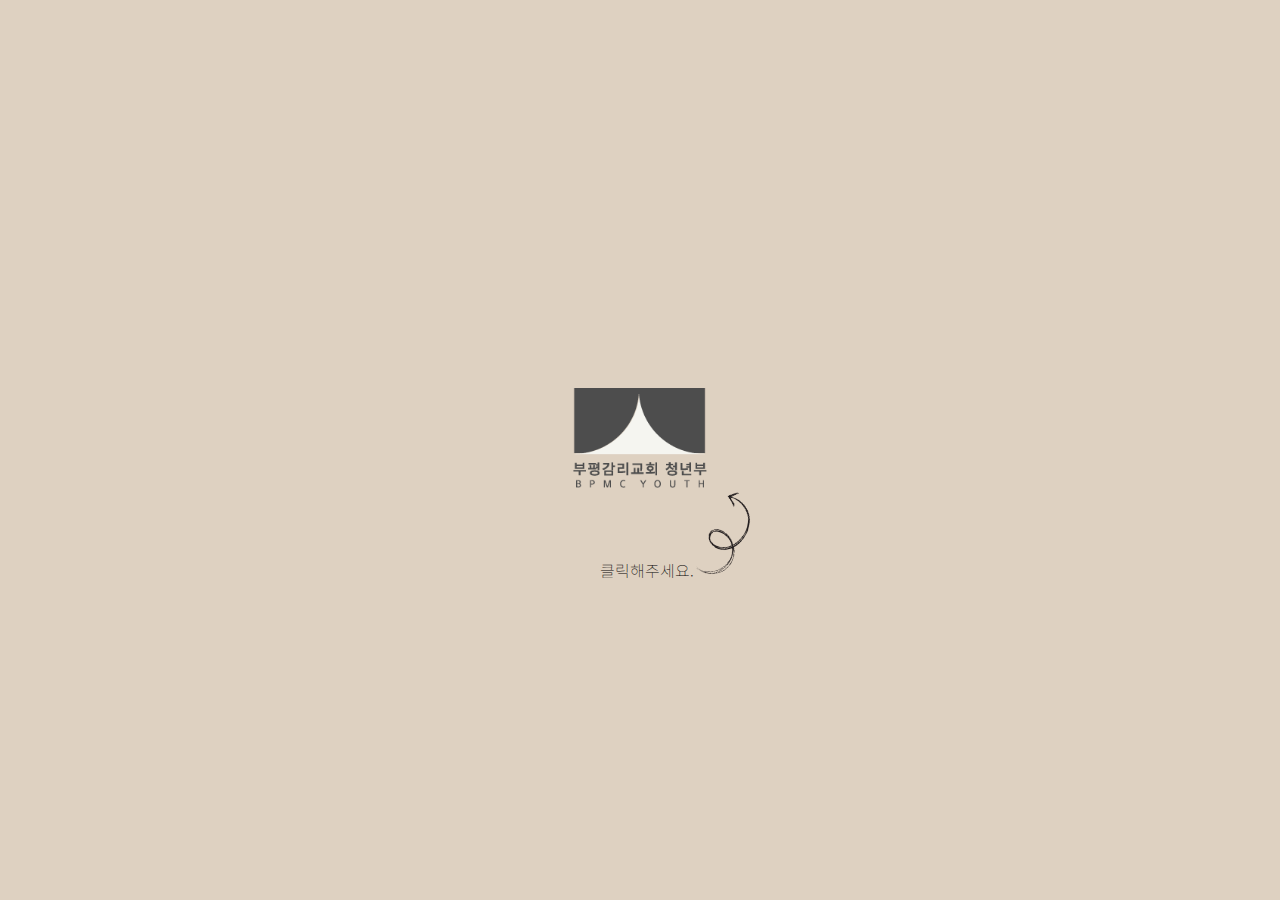
<file: index.html>
<!DOCTYPE html>
<html lang="ko">
  <head>
    <!-- 이 페이지의 자료 형식을 지정 -->
    <meta charset="utf-8" />
    <!-- HTML 페이지의 제목 -->
    <title>부평감리교회 청년부 2022년 이야기</title>
    <!-- 어떤 모니터 혹은 디바이스를 사용하더라도 폭이 각 디바이스 크기에 맞춰 최적화 -->
    <meta name="viewport" content="width=device-width, initial-scale=1, minimum-scale=1, maximum-scale=1" />
    <!-- Swipter JS CSS를 API를 통해 불러오기 -->
    <link rel="stylesheet" href="/css/main.css"/>
  </head>

  <body>
    <main class="mainContainer">
        <div class="arrowArea"><img src="/image/arrow.png"/></div>
        <div class="profileArea">
            <a href="/bpmcCard/bpmcCard.html"><img src="/image/logo.png"></a>
        </div>
        <div class="textArea"><span>클릭해주세요.</span></div>
    </main>
  </body>
</html>
</file>
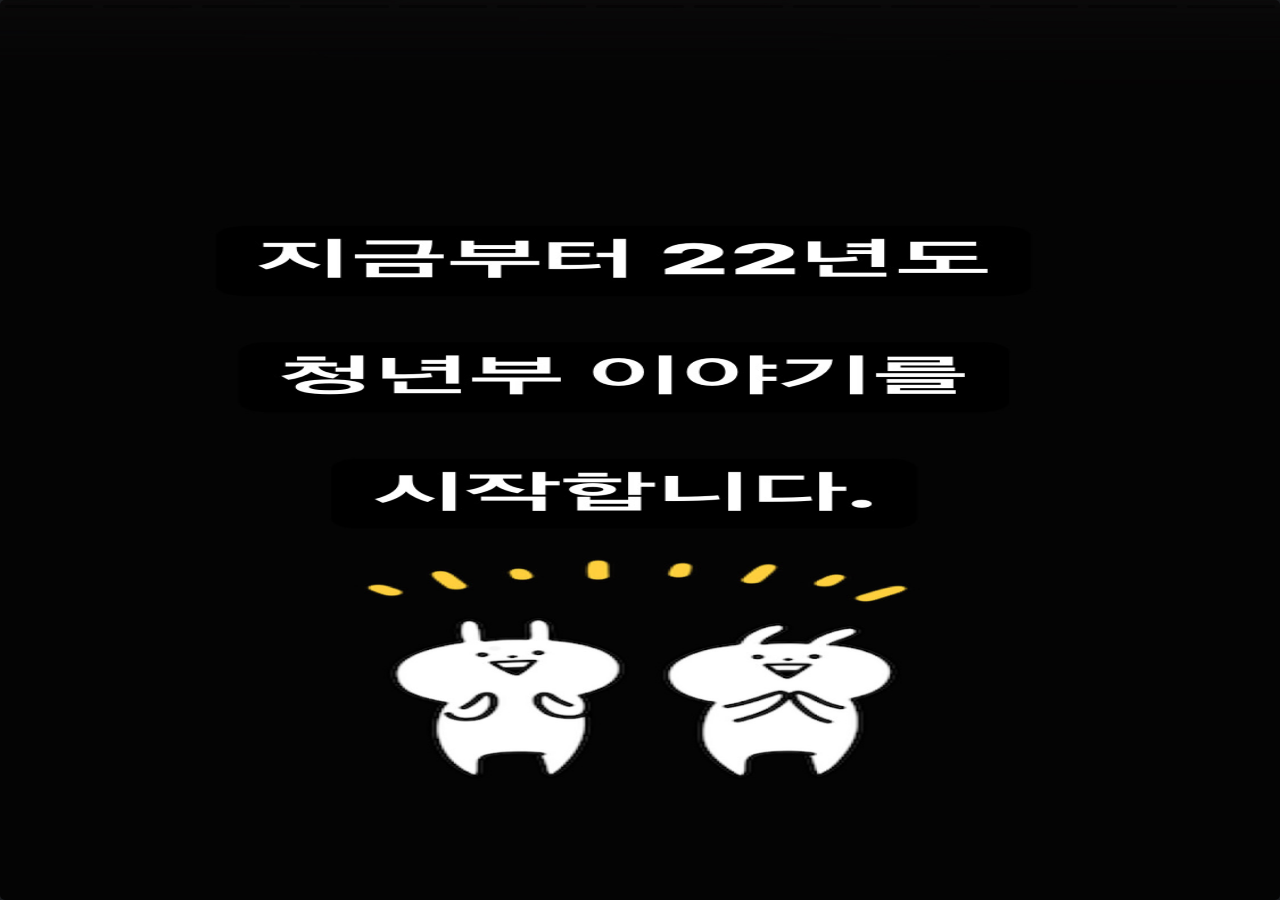
<file: bpmcCard.html>
<!DOCTYPE html>
<html lang="ko">
  <head>
    <!-- 이 페이지의 자료 형식을 지정 -->
    <meta charset="utf-8" />
    
    <!-- HTML 페이지의 제목 -->
    <title>부평감리교회 청년부 22년 이야기</title>

    <!-- 어떤 모니터 혹은 디바이스를 사용하더라도 폭이 각 디바이스 크기에 맞춰 최적화 -->
    <meta name="viewport" content="width=device-width, initial-scale=1, minimum-scale=1, maximum-scale=1" />
    
    <!-- Swipter JS CSS를 API를 통해 불러오기 -->
    <link rel="stylesheet" href="/css/main.css"/>
  </head>

  <body>
    <div data-slide="slide" class="slide">
        <div class="slide-items">
            <img src="/image/00.jpeg" alt="Img 0">
            <img src="/image/01.jpeg" alt="Img 1">
            <img src="/image/02.jpeg" alt="Img 2">
            <img src="/image/03.jpeg" alt="Img 3">
            <img src="/image/04.jpeg" alt="Img 4">
            <img src="/image/05.jpeg" alt="Img 5">
            <img src="/image/06.jpeg" alt="Img 6">
            <img src="/image/07.jpeg" alt="Img 7">
            <img src="/image/08.jpeg" alt="Img 8">
            <img src="/image/09.jpeg" alt="Img 9">
            <img src="/image/10.jpeg" alt="Img 10">
            <img src="/image/11.jpeg" alt="Img 11">
            <img src="/image/12.jpeg" alt="Img 12">
        </div>

        <nav class="slide-nav">
            <div class="slide-thumb"></div>
            <button class="slide-prev">Prev</button>
            <button class="slide-next">Next</button>
        </nav>
      </div>

  </body>

  <script>
    class SlideStories {
    constructor(id) {
        this.slide = document.querySelector(`[data-slide="${id}"]`);
        this.active = 0;
        this.init();
    }

    activeSlide(index) {
        this.active = index;
        this.items.forEach((item) => item.classList.remove('active'));
        this.items[index].classList.add('active');
        this.thumbItems.forEach((item) => item.classList.remove('active'));
        this.thumbItems[index].classList.add('active');
        this.autoSlide();
    }

    prev() {
        if (this.active > 0) {
        this.activeSlide(this.active - 1);
        } else {
        this.activeSlide(0);
        }
    }

    next() {
        if (this.active < this.items.length - 1) {
            this.activeSlide(this.active + 1);
        } else {
            alert("2023년도 청년부가 당신을 위해 열심히 기도하겠습니다🙏")
            location.href = "index.html"
        }
    }

    addNavigation() {
        const nextBtn = this.slide.querySelector('.slide-next');
        const prevBtn = this.slide.querySelector('.slide-prev');
        nextBtn.addEventListener('click', this.next);
        prevBtn.addEventListener('click', this.prev);
    }

    addThumbItems() {
        this.items.forEach(() => (this.thumb.innerHTML += `<span></span>`));
        this.thumbItems = Array.from(this.thumb.children);
    }

    autoSlide() {
        clearTimeout(this.timeout);
        this.timeout = setTimeout(this.next, 4000);
    }

    init() {
        this.next = this.next.bind(this);
        this.prev = this.prev.bind(this);
        this.items = this.slide.querySelectorAll('.slide-items > *');
        this.thumb = this.slide.querySelector('.slide-thumb');
        this.addThumbItems();
        this.activeSlide(0);
        this.addNavigation();
    }
    }

    new SlideStories('slide');

  </script>

</html>
</file>
<file: css/main.css>
@import url('https://fonts.googleapis.com/css2?family=Noto+Sans+KR&display=swap');
* {
    font-family: 'Noto Sans KR', sans-serif;
    font-weight: 10;
}

body {
    margin:0px;
    background: #1b1d20;
}

/* Main 영역 설정 */
.mainContainer {
    display: flex;
    flex-direction: column;
    justify-content: center;
    align-items: center;
    width: 100vw;
    height: 100vh;
    background-color: #ded1c1;
}

.profileArea {
    display:flex;
    flex-direction: row;
    justify-content: space-around;
    align-items: center;

    transition: transform 0.5s;
}

.profileArea img {
  height : 100px;
  padding-bottom: 100px;
}

.arrowArea {
    position : relative;
    left: 80px;
    top: 200px;
}

.arrowArea img {
    height:100px;
    width: 100px;
    rotate: 60deg;

    animation: blink-effect 1s step-end infinite;
}

.textArea {
    position : relative;
    left: 7px;
    bottom: 35px;
    animation: blink-effect 1s step-end infinite;
}

@keyframes blink-effect {
    50% {
      opacity: 0;
    }
  }

h1 { margin-top: 150px; text-align: center; color: #fff; }

.slide {
  display: grid;
  box-shadow: 0 4px 20px 2px rgba(0, 0, 0, 0.4);
}

.slide-items {
  position: relative;
  grid-area: 1/1;
  border-radius: 5px;
  overflow: hidden;
}

.slide-items img {
  width: 100vw;
  height: 100vh;
  display: block;
}

.slide-nav {
  grid-area: 1/1;
  z-index: 1;
  display: grid;
  grid-template-columns: 1fr 1fr;
  grid-template-rows: auto 1fr;
}

.slide-nav button {
  -webkit-appearance: none;
  -webkit-tap-highlight-color: rgba(0, 0, 0, 0);
  opacity: 0;
}

.lastPageArea {
  position : relative;
}

.lastImgArea {
  position: relative;
}

.textBoxArea {
  z-index: 10;
  position : absolute;
  display : flex;
  flex-direction: column;
  justify-content: space-evenly;
  align-items: center;
  margin-left : 30px;
  top : 100px;
  height: 150px;
  width : 80%;
  border : 1px solid ;
  border-radius: 15px;
  background-color: #fff;
}

.textBoxArea input {
  width: 80%;
  height: 32px;
  font-size: 15px;
  border: 0;
  border-radius: 15px;
  outline: none;
  padding-left: 10px;
  background-color: rgb(233, 233, 233);
}

.slide-items > * {
  position: absolute;
  top: 0px;
  opacity: 0;
  pointer-events: none;
}

.slide-items > .active {
  position: relative;
  opacity: 1;
  pointer-events: initial;
}

.slide-thumb {
  display: flex;
  grid-column: 1 / 3;
}

.slide-thumb > span {
  flex: 1;
  display: block;
  height: 3px;
  background: rgba(0, 0, 0, 0.4);
  margin: 5px;
  border-radius: 3px;
  overflow: hidden;
}

.slide-thumb > span.active::after {
  content: '';
  display: block;
  height: inherit;
  background: rgba(255, 255, 255, 0.9);
  border-radius: 3px;
  transform: translateX(-100%);
  animation: thumb 5s forwards linear;
}

@keyframes thumb {
  to {
    transform: initial;
  }
}
</file>
